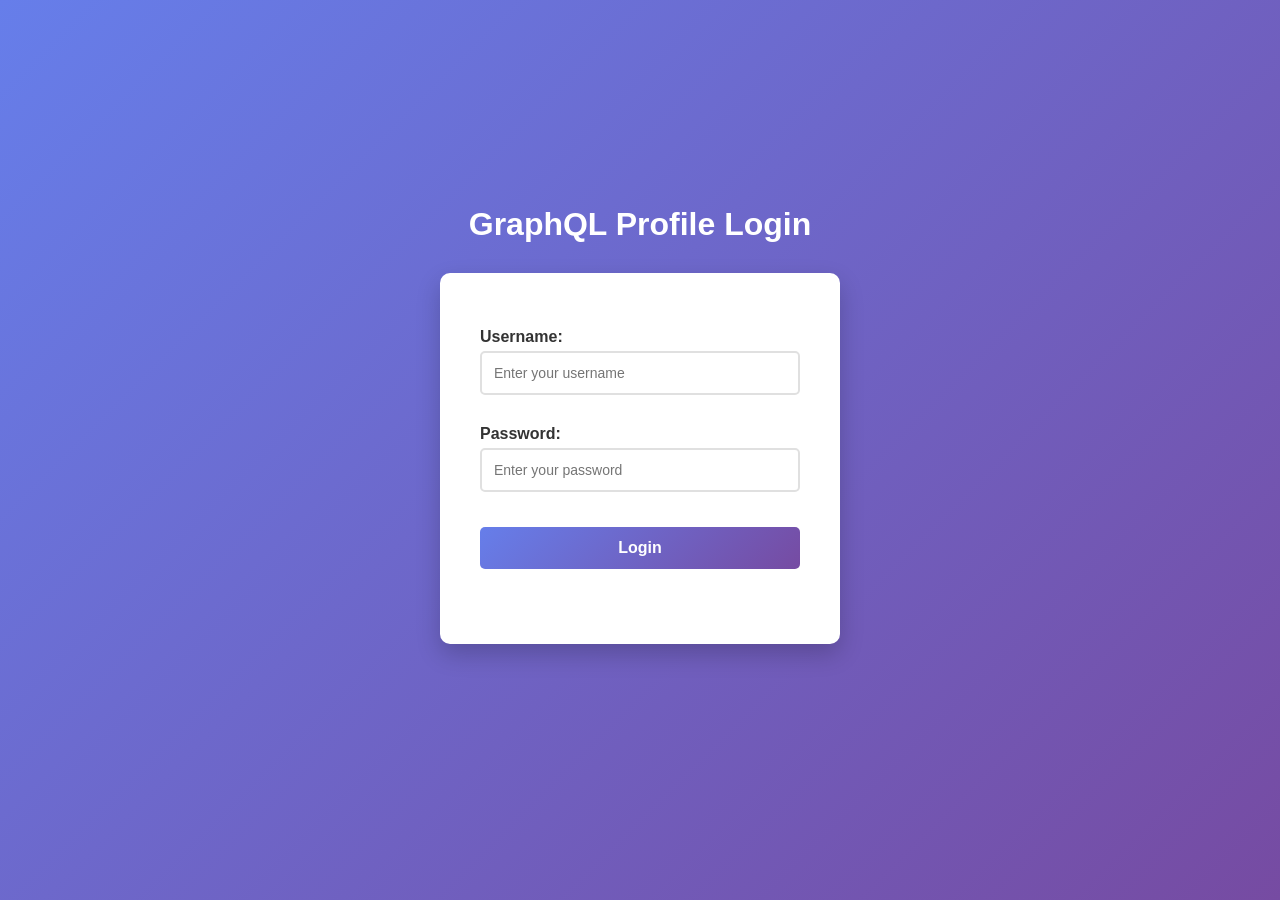
<file: index.html>
<!DOCTYPE html>
<html lang="en">
<head>
    <meta charset="UTF-8">
    <meta name="viewport" content="width=device-width, initial-scale=1.0">
    <title>GraphQL Profile-Login</title>
    <link rel="stylesheet" href="style.css">
</head>
<body>
    <h1>GraphQL Profile Login</h1>
    <form id="loginForm">
        <label for="username">Username:</label>
        <input type="text" id="username" name="username" placeholder="Enter your username" required>

        <label for="password">Password:</label>
        <input type="password" id="password" name="password" placeholder="Enter your password" required>

        <button type="submit">Login</button>

        <div id="errorMessage"></div>

    </form>
    <script src="js/auth.js"></script>
    
    <!-- Check if already logged in, redirect to profile -->
    <script>
        if (Auth.isTokenValid()) {
            window.location.href = "profile.html";
        }
    </script>
    
    <script src="js/login.js"></script>
</body>
</html>
</file>
<file: style.css>
/* ============ General Styles ============ */
* {
    margin: 0;
    padding: 0;
    box-sizing: border-box;
}

body {
    font-family: 'Segoe UI', Tahoma, Geneva, Verdana, sans-serif;
    background: linear-gradient(135deg, #667eea 0%, #764ba2 100%);
    min-height: 100vh;
    color: #333;
    padding: 20px;
    display: flex;
    justify-content: center;
    align-items: center;
    flex-direction: column;
    margin: 0;
}

body h1 {
    text-align: center;
    color: white;
    margin-top: -50px;
    margin-bottom: 30px;
}

/* ============ Login Page Styles ============ */
#loginForm {
    background: white;
    padding: 40px;
    border-radius: 10px;
    box-shadow: 0 10px 25px rgba(0, 0, 0, 0.2);
    width: 100%;
    max-width: 400px;
    animation: slideIn 0.5s ease-out;
}

#loginForm h1 {
    text-align: center;
    margin-bottom: 30px;
    color: #667eea;
    font-size: 28px;
}

#loginForm label {
    display: block;
    margin-top: 15px;
    margin-bottom: 5px;
    font-weight: 600;
    color: #333;
}

#loginForm input {
    width: 100%;
    padding: 12px;
    margin-bottom: 15px;
    border: 2px solid #e0e0e0;
    border-radius: 5px;
    font-size: 14px;
    transition: border-color 0.3s;
}

#loginForm input:focus {
    outline: none;
    border-color: #667eea;
    box-shadow: 0 0 5px rgba(102, 126, 234, 0.3);
}

#loginForm button {
    width: 100%;
    padding: 12px;
    background: linear-gradient(135deg, #667eea 0%, #764ba2 100%);
    color: white;
    border: none;
    border-radius: 5px;
    font-size: 16px;
    font-weight: 600;
    cursor: pointer;
    margin-top: 20px;
    transition: transform 0.2s, box-shadow 0.2s;
}

#loginForm button:hover {
    transform: translateY(-2px);
    box-shadow: 0 5px 15px rgba(102, 126, 234, 0.4);
}

#loginForm button:active {
    transform: translateY(0);
}

#errorMessage {
    color: #e74c3c;
    font-size: 14px;
    margin-top: 15px;
    text-align: center;
    min-height: 20px;
}

/* ============ Profile Page Styles ============ */
#userInfo {
    background: white;
    padding: 30px;
    border-radius: 10px;
    box-shadow: 0 10px 25px rgba(0, 0, 0, 0.2);
    max-width: 950px;
    width: 100%;
    margin: 20px auto;
}

#userInfo h1 {
    text-align: center;
    color: #667eea;
    margin-bottom: 30px;
    font-size: 32px;
}

#userInfo p {
    margin: 15px 0;
    font-size: 16px;
    background: #f8f9fa;
    padding: 15px;
    border-radius: 5px;
    border-left: 4px solid #667eea;
}

/* ============ Stats Section ============ */
#statsSection {
    background: white;
    margin: 20px auto;
    padding: 30px;
    border-radius: 10px;
    box-shadow: 0 10px 25px rgba(0, 0, 0, 0.2);
    max-width: 950px;
    width: 100%;
}

#statsSection h2 {
    text-align: center;
    color: #667eea;
    margin-bottom: 30px;
    font-size: 24px;
}

/* Graph Container */
.graph-container {
    background: #f8f9fa;
    padding: 20px;
    border-radius: 8px;
    margin-bottom: 30px;
    box-shadow: 0 2px 10px rgba(0, 0, 0, 0.1);
}

.graph-container h3 {
    text-align: center;
    color: #333;
    margin-bottom: 15px;
    font-size: 18px;
}

svg {
    width: 100%;
    height: auto;
    max-width: 600px;
    margin: 0 auto;
    display: block;
    background: white;
    border-radius: 5px;
    border: 1px solid #e0e0e0;
}

/* SVG Line & Bar Styles */
.line {
    fill: none;
    stroke: #667eea;
    stroke-width: 3;
}

.bar {
    fill: #667eea;
    transition: fill 0.3s;
}

.bar:hover {
    fill: #764ba2;
}

.axis {
    stroke: #999;
    stroke-width: 1;
}

.grid-line {
    stroke: #e0e0e0;
    stroke-dasharray: 5,5;
}

/* ============ Buttons ============ */
#logoutBtn {
    display: block;
    margin: 40px auto 0;
    padding: 12px 30px;
    background: #e74c3c;
    color: white;
    border: none;
    border-radius: 5px;
    font-size: 16px;
    font-weight: 600;
    cursor: pointer;
    transition: background 0.3s, transform 0.2s;
}

#logoutBtn:hover {
    background: #c0392b;
    transform: translateY(-2px);
}

/* ============ Loading State ============ */
.loading {
    display: inline-block;
    width: 20px;
    height: 20px;
    border: 3px solid #f3f3f3;
    border-top: 3px solid #667eea;
    border-radius: 50%;
    animation: spin 1s linear infinite;
}

@keyframes spin {
    0% { transform: rotate(0deg); }
    100% { transform: rotate(360deg); }
}

@keyframes slideIn {
    from {
        opacity: 0;
        transform: translateY(-20px);
    }
    to {
        opacity: 1;
        transform: translateY(0);
    }
}

/* ============ Responsive Design ============ */
@media (max-width: 768px) {
    body {
        padding: 20px;
    }

    #loginForm {
        padding: 30px 20px;
        max-width: 100%;
    }

    #userInfo {
        padding: 20px;
    }

    #userInfo h1 {
        font-size: 24px;
    }

    .graph-container {
        padding: 15px;
    }

    svg {
        max-width: 100%;
    }
}

@media (max-width: 480px) {
    #loginForm {
        padding: 20px;
    }

    #userInfo h1 {
        font-size: 20px;
    }

    #userInfo .info-card {
        padding: 15px;
    }

    #userInfo .info-card p {
        font-size: 14px;
    }

    #logoutBtn {
        width: 100%;
    }
}
</file>
